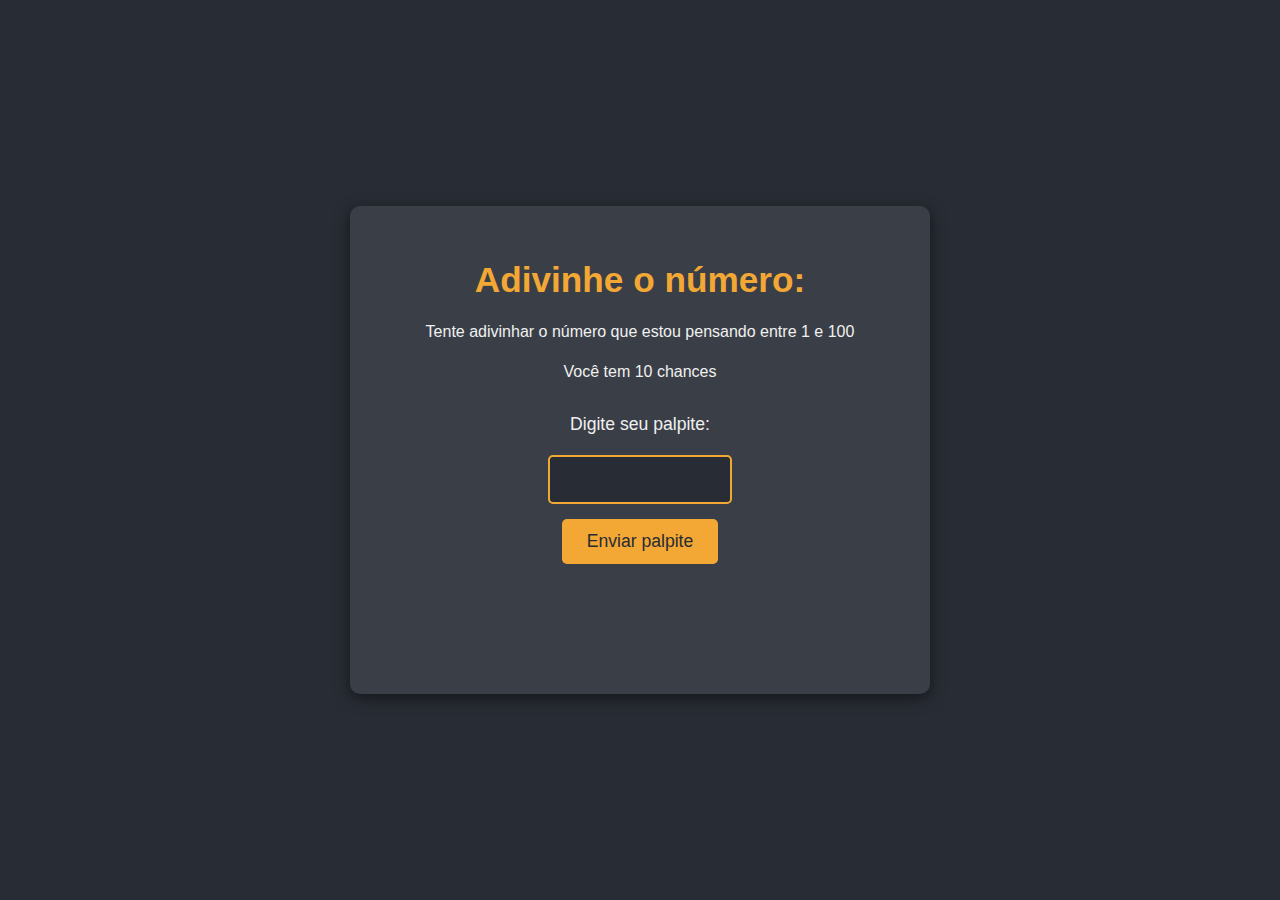
<file: ATIVIDADE 03 - JOGO pt2/index.html>
<!DOCTYPE html>
<html lang="en">
<head>
    <meta charset="UTF-8">
    <meta name="viewport" content="width=device-width, initial-scale=1.0">
    <title>Adivinhe o Número Secreto</title>
</head>
<link rel="stylesheet" href="style.css">
<body>
    <div class="container">
        <h1>Adivinhe o número:</h1>
        <p>Tente adivinhar o número que estou pensando entre 1 e 100</p>
        <p> Você tem <span id="chancesRestantes">10</span> chances</p>
    
        <div class="input-area">
            <label for="campoPalpite">Digite seu palpite:</label>
            <input type="number" id="campoPalpite" min="1">
            <button id="botaoEnviar">Enviar palpite</button>
        </div>

        <div class="resultado-area">
            <p class="mensagem"></p>
            <p class="palpites-anteriores"></p>
            <p class="dica"></p>
        </div>

        <button id="botaoReiniciar" class="hidden">Reiniciar jogo</button>
    </div>
    <script src="script.js" defer></script>
</body>
</html>
</file>
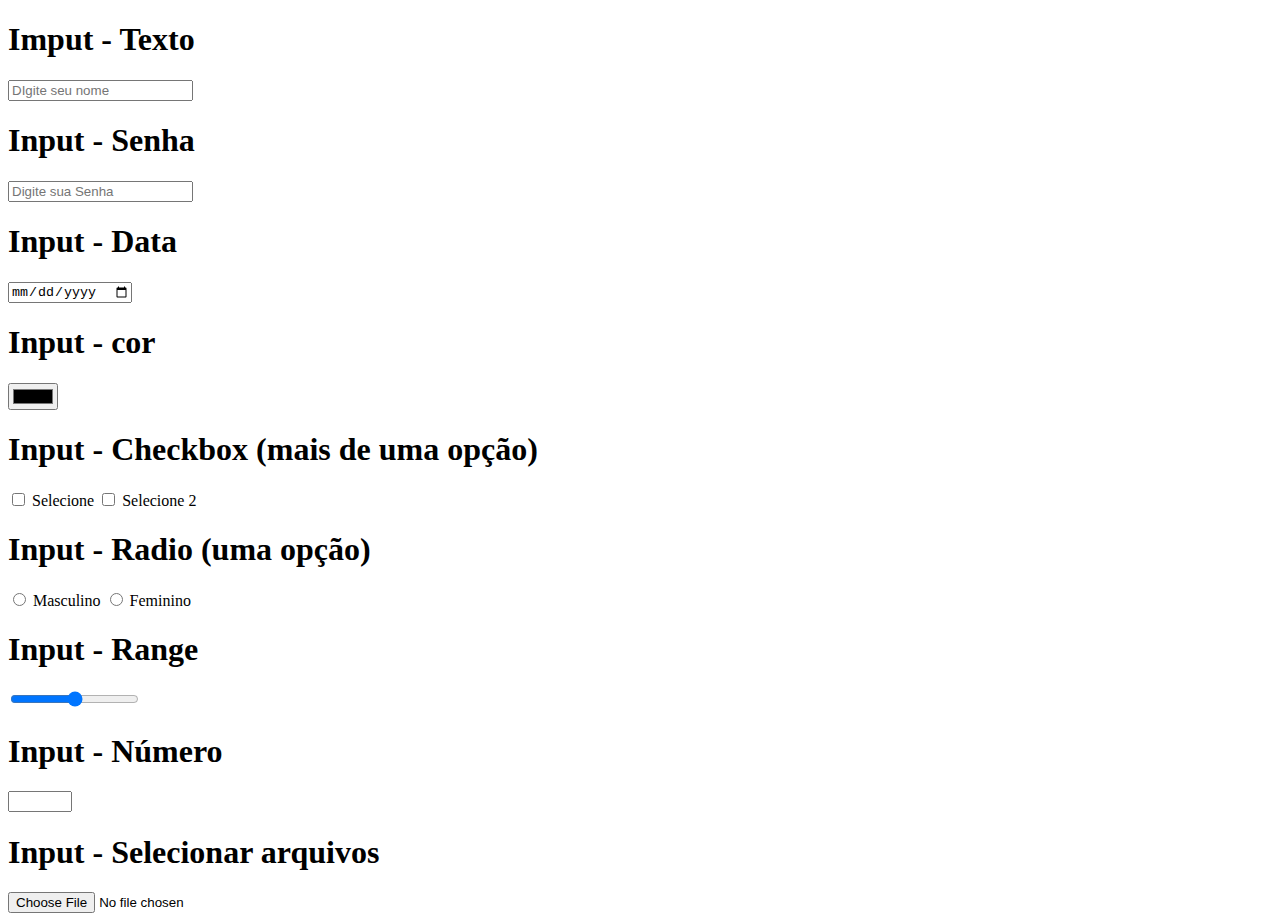
<file: pratica 07/index.html>
<!DOCTYPE html>
<html lang="pt-BR">
<head>
    <meta charset="UTF-8">
    <meta name="viewport" content="width=device-width, initial-scale=1.0">
    <title>Document</title>
</head>
<body>
    <h1>Imput - Texto</h1>
    <input type="text" placeholder="DIgite seu nome">

    <h1>Input - Senha</h1>
    <input type="password" placeholder="Digite sua Senha">

    <h1>Input - Data</h1>
    <input type="date">
    
    <h1>Input - cor</h1>
    <input type="color">

    <h1>Input - Checkbox (mais de uma opção)</h1>
    <input type="checkbox"> Selecione
    <input type="checkbox"> Selecione 2
    <h1>Input - Radio (uma opção)</h1>
    <input type="radio" name="sexo"> Masculino
    <input type="radio" name="sexo"> Feminino

    <h1>Input - Range</h1>
    <input type="range" min="0" max="100">
    <h1>Input - Número</h1>
    <input type="number" min="0" max="100">

    <h1>Input - Selecionar arquivos</h1>
    <input type="file">
</body>
</html>
</file>
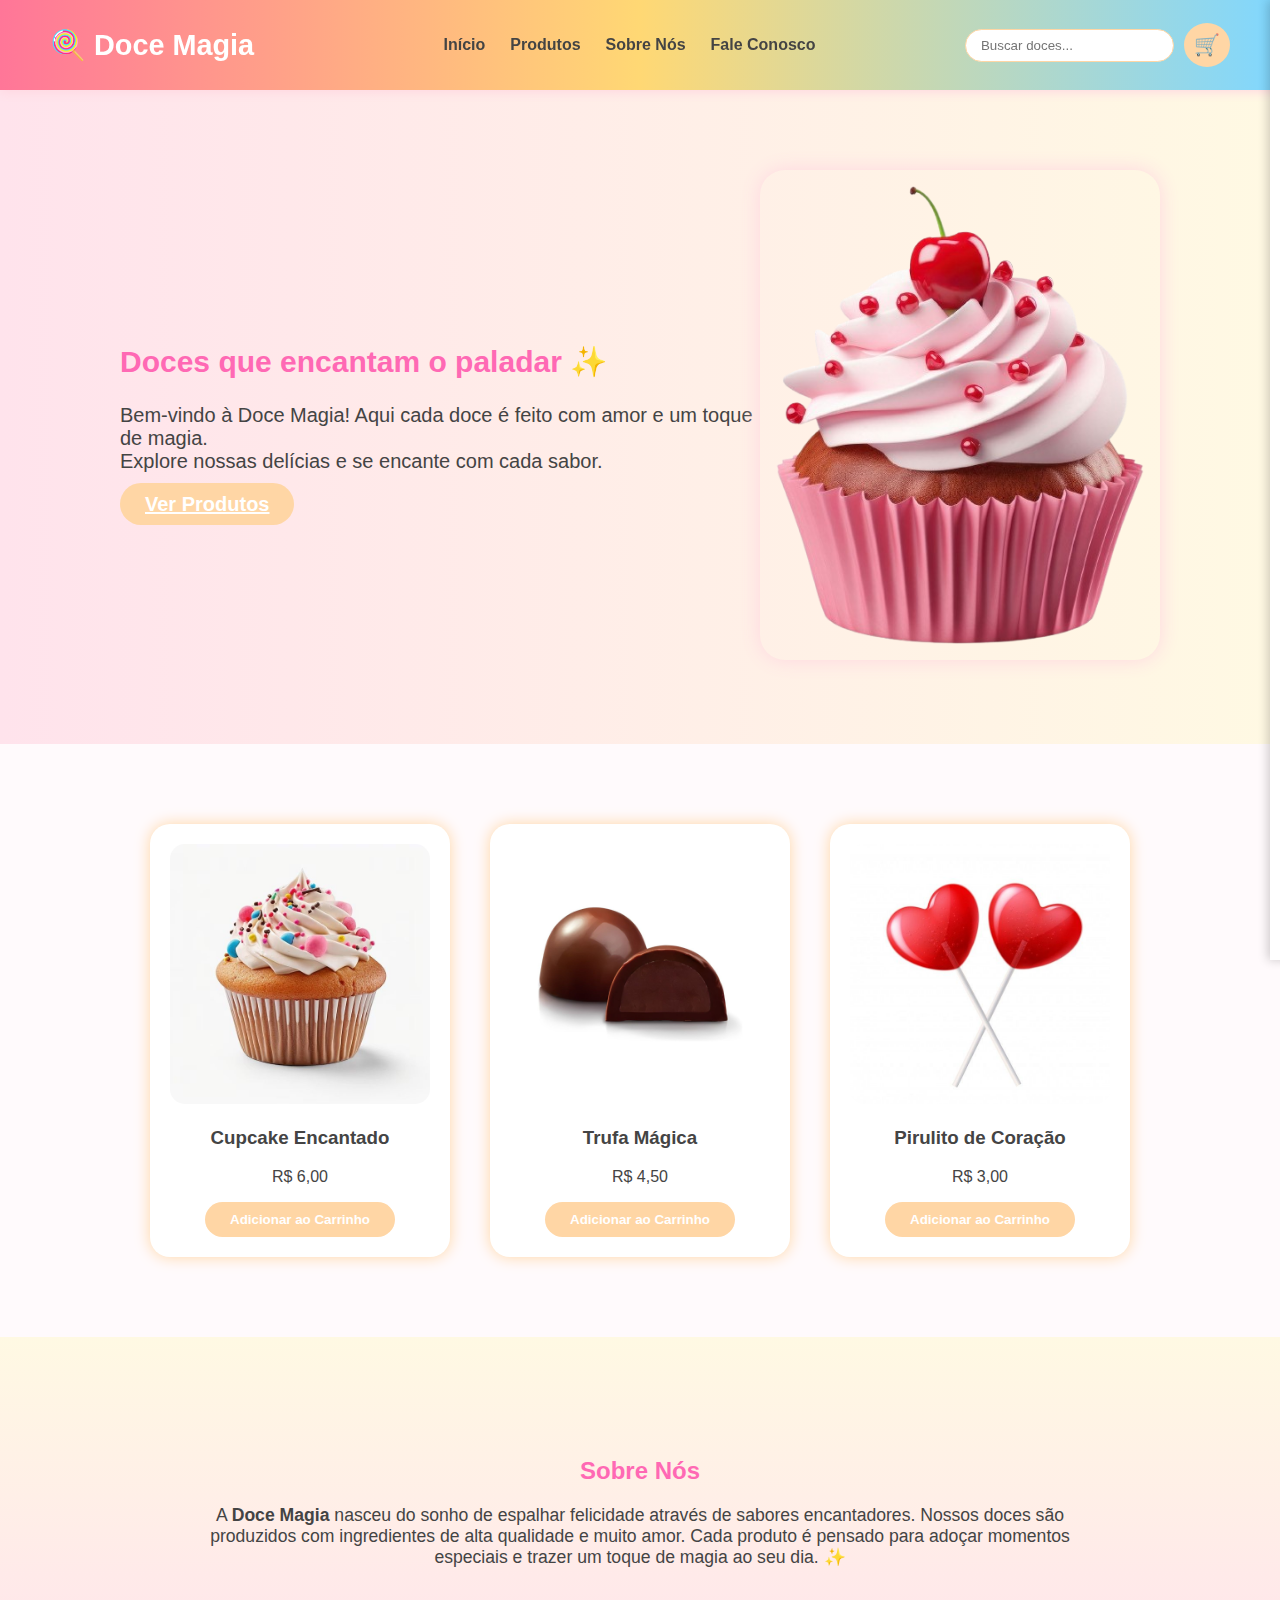
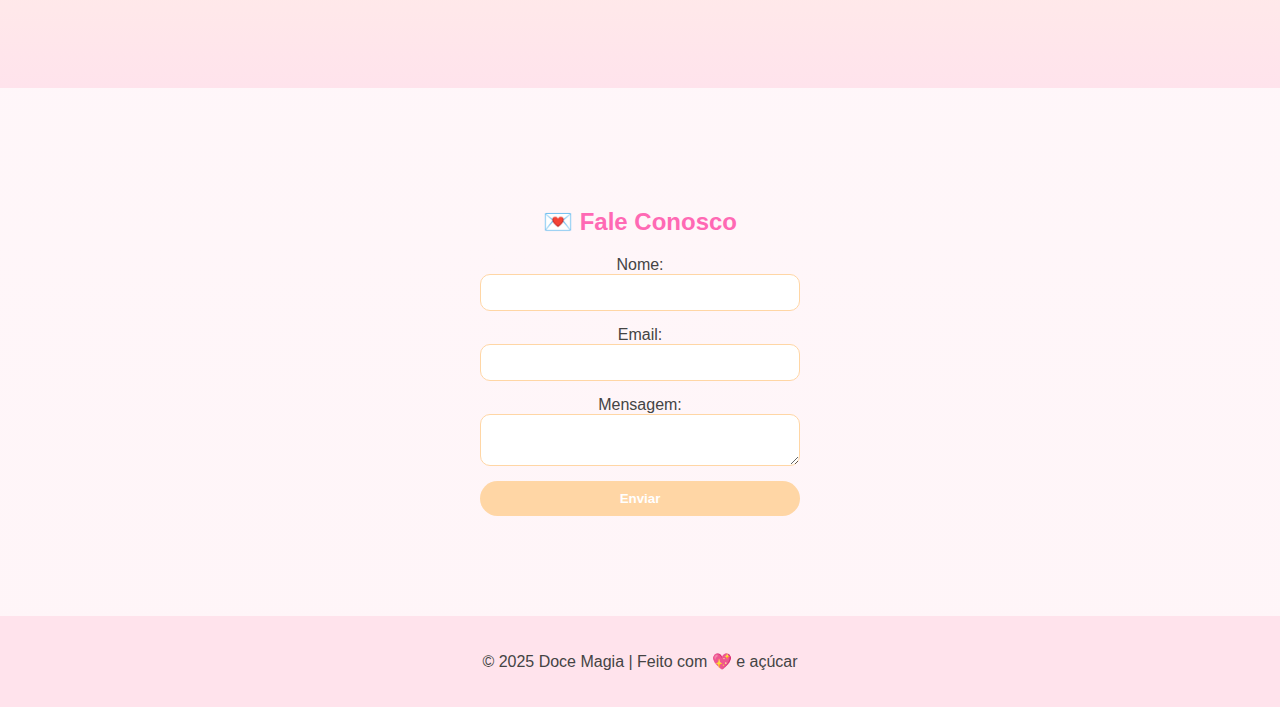
<file: projeto integrador-SENAC/index.html>
<!DOCTYPE html>
<html lang="pt-BR">
<head>
  <meta charset="UTF-8">
  <meta name="viewport" content="width=device-width, initial-scale=1.0">
  <link rel="shortcut icon" href="ChatGPT Image 11 de nov. de 2025, 14_54_19.png" type="image/png">
  <title>Doce Magia - Encantando com Sabor</title>
  <link rel="stylesheet" href="style.css">
</head>
<body>

  <!-- CABEÇALHO -->
  <header>
    <div class="logo">🍭 Doce Magia</div>

    <nav>
      <ul>
        <li><a href="#inicio">Início</a></li>
        <li><a href="#produtos">Produtos</a></li>
        <li><a href="#sobre">Sobre Nós</a></li>
        <li><a href="#contato">Fale Conosco</a></li>
      </ul>
    </nav>

    <div class="header-right">
      <input type="text" id="barra-pesquisa" placeholder="Buscar doces...">
      <button class="btn-carrinho" onclick="toggleCarrinho()">🛒</button>
    </div>
  </header>

  <!-- SEÇÃO INÍCIO -->
  <section id="inicio" class="hero">
    <div class="texto-inicio">
      <h2>Doces que encantam o paladar ✨</h2>
      <p>Bem-vindo à Doce Magia! Aqui cada doce é feito com amor e um toque de magia.<br> Explore nossas delícias e se encante com cada sabor.</p>
      <a href="#produtos" class="btn">Ver Produtos</a>
    </div>
    <div class="img-inicio">
      <img src="cupcakeinicial-removebg-preview.png" alt="Cupcake delicioso">
    </div>
  </section>

  <!-- PRODUTOS -->
  <section id="produtos" class="produtos">
    <div class="produto" data-nome="Cupcake Encantado">
      <img src="cupcake2.png" alt="Cupcake Encantado">
      <h3>Cupcake Encantado</h3>
      <p>R$ 6,00</p>
      <button class="btn" onclick="adicionarCarrinho('Cupcake Encantado', 6)">Adicionar ao Carrinho</button>
    </div>

    <div class="produto" data-nome="Trufa Mágica">
      <img src="trufa.png" alt="Trufa Mágica">
      <h3>Trufa Mágica</h3>
      <p>R$ 4,50</p>
      <button class="btn" onclick="adicionarCarrinho('Trufa Mágica', 4.5)">Adicionar ao Carrinho</button>
    </div>

    <div class="produto" data-nome="Pirulito de Coração">
      <img src="pirulito.png" alt="Pirulito de Coração">
      <h3>Pirulito de Coração</h3>
      <p>R$ 3,00</p>
      <button class="btn" onclick="adicionarCarrinho('Pirulito de Coração', 3)">Adicionar ao Carrinho</button>
    </div>
  </section>

  <!-- SOBRE NÓS -->
  <section id="sobre" class="sobre">
    <h2>Sobre Nós</h2>
    <p>
      A <strong>Doce Magia</strong> nasceu do sonho de espalhar felicidade através de sabores encantadores.  
      Nossos doces são produzidos com ingredientes de alta qualidade e muito amor.  
      Cada produto é pensado para adoçar momentos especiais e trazer um toque de magia ao seu dia. ✨
    </p>
  </section>

  <!-- FALE CONOSCO -->
  <section id="contato" class="contato">
    <h2>💌 Fale Conosco</h2>
    <form onsubmit="alert('Mensagem enviada com sucesso!'); return false;">
      <label>Nome:</label>
      <input type="text" required>

      <label>Email:</label>
      <input type="email" required>

      <label>Mensagem:</label>
      <textarea required></textarea>

      <button type="submit" class="btn">Enviar</button>
    </form>
  </section>

  <!-- CARRINHO LATERAL -->
  <div id="carrinho-lateral" class="carrinho-lateral">
    <h2>🛍️ Seu Carrinho</h2>
    <table id="tabela-carrinho">
      <thead>
        <tr>
          <th>Produto</th>
          <th>Preço</th>
          <th>Ação</th>
        </tr>
      </thead>
      <tbody></tbody>
    </table>
    <h3 id="total"></h3>
    <button class="btn" onclick="finalizarCompra()">Finalizar Compra</button>
    <button class="btn" onclick="limparCarrinho()">Esvaziar Carrinho</button>
  </div>

  <!-- RODAPÉ -->
  <footer>
    <p>© 2025 Doce Magia | Feito com 💖 e açúcar</p>
  </footer>

  <script src="script.js"></script>
</body>
</html>
</file>
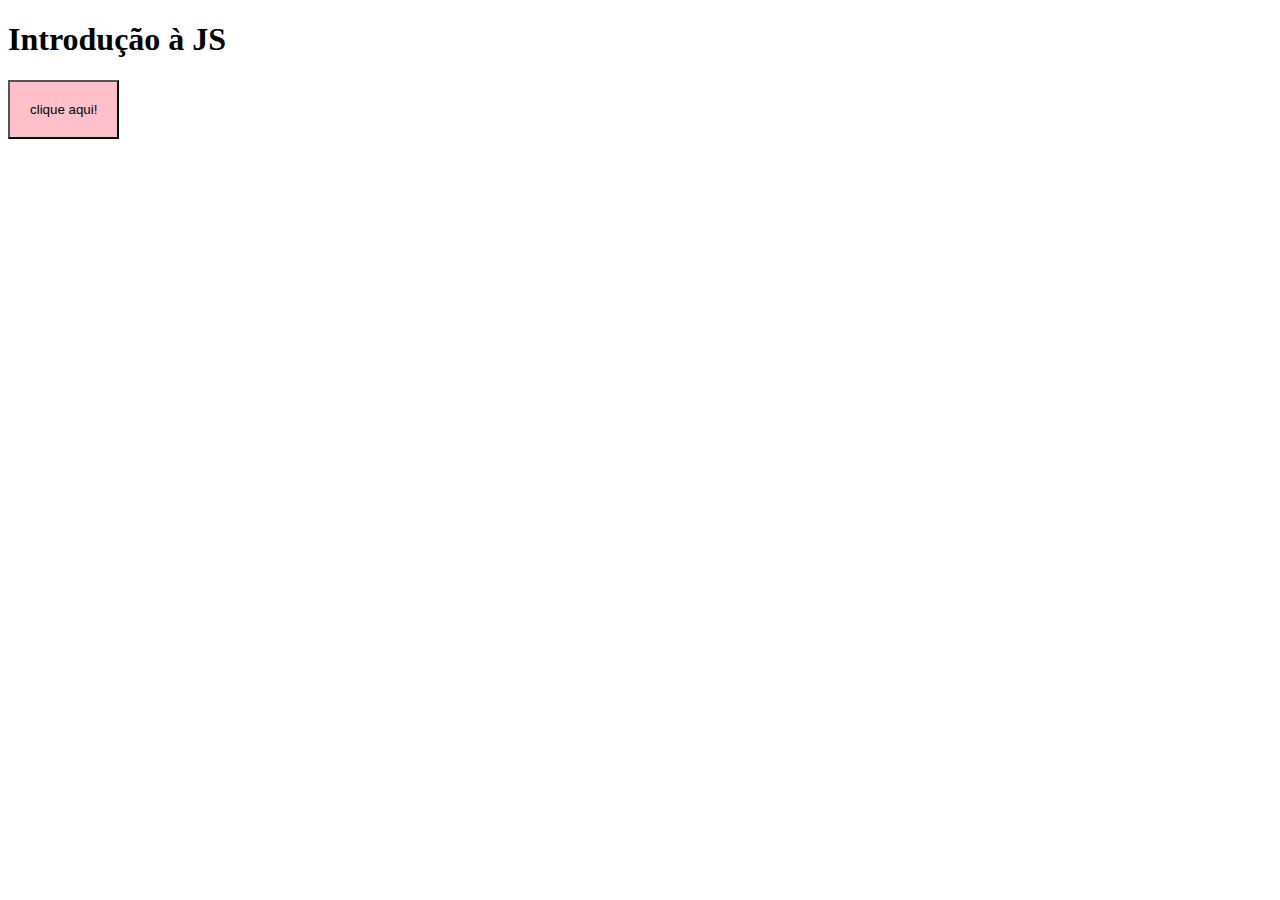
<file: Ravi-Senac/JavaScript/index.html>
<!DOCTYPE html>
<html lang="pt-BR">
<head>
    <meta charset="UTF-8">
    <meta name="viewport" content="width=device-width, initial-scale=1.0">
    <title>JavaScript</title>
    <style>
        button{
            padding: 20px;
            background-color: pink;
        }
    </style>
</head>
<body>
    <h1>Introdução à JS</h1>
    <button onclick="clicou()" >clique aqui!</button>

    <script>
        function clicou() {
            window.alert('Obrigado por clicar!');
        }
    </script>
</body>
</html>
</file>
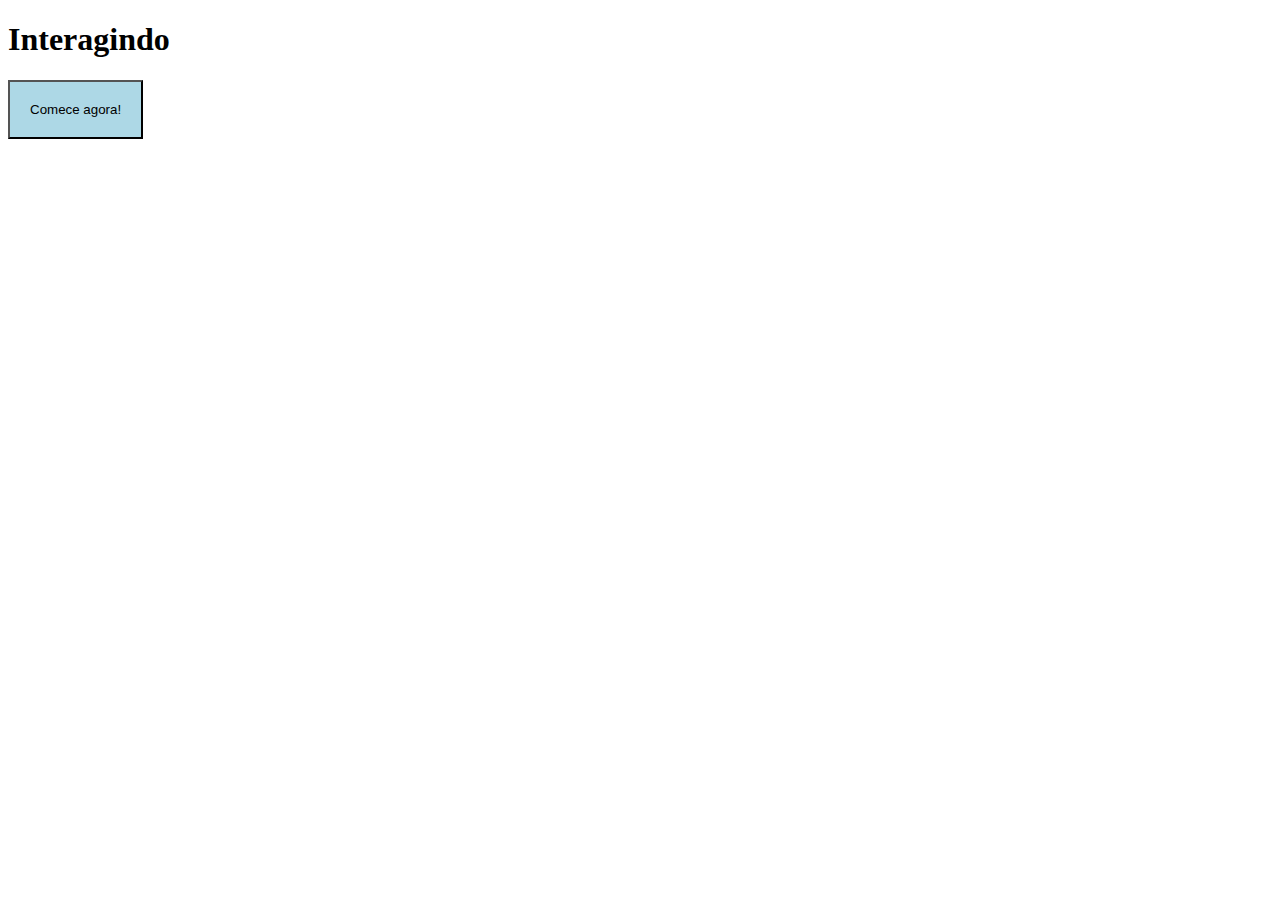
<file: Ravi-Senac/JavaScript/index2.html>
<!DOCTYPE html>
<html lang="pt-BR">
<head>
    <meta charset="UTF-8">
    <meta name="viewport" content="width=device-width, initial-scale=1.0">
    <title>Interagindo com o usuário</title>
    <style>
        button{
            padding: 20px;
            background-color: lightblue;
        }
    </style>
</head>
<body>
    <h1>Interagindo</h1>
    <button onclick="iniciou()">Comece agora!</button>

    <script>
function iniciou() {
    let nome = window.prompt('Qual seu nome?');
    window.alert(`Olá,${nome}! Seja bem vindo(a)!`)
}
    </script>
</body>
</html>
</file>
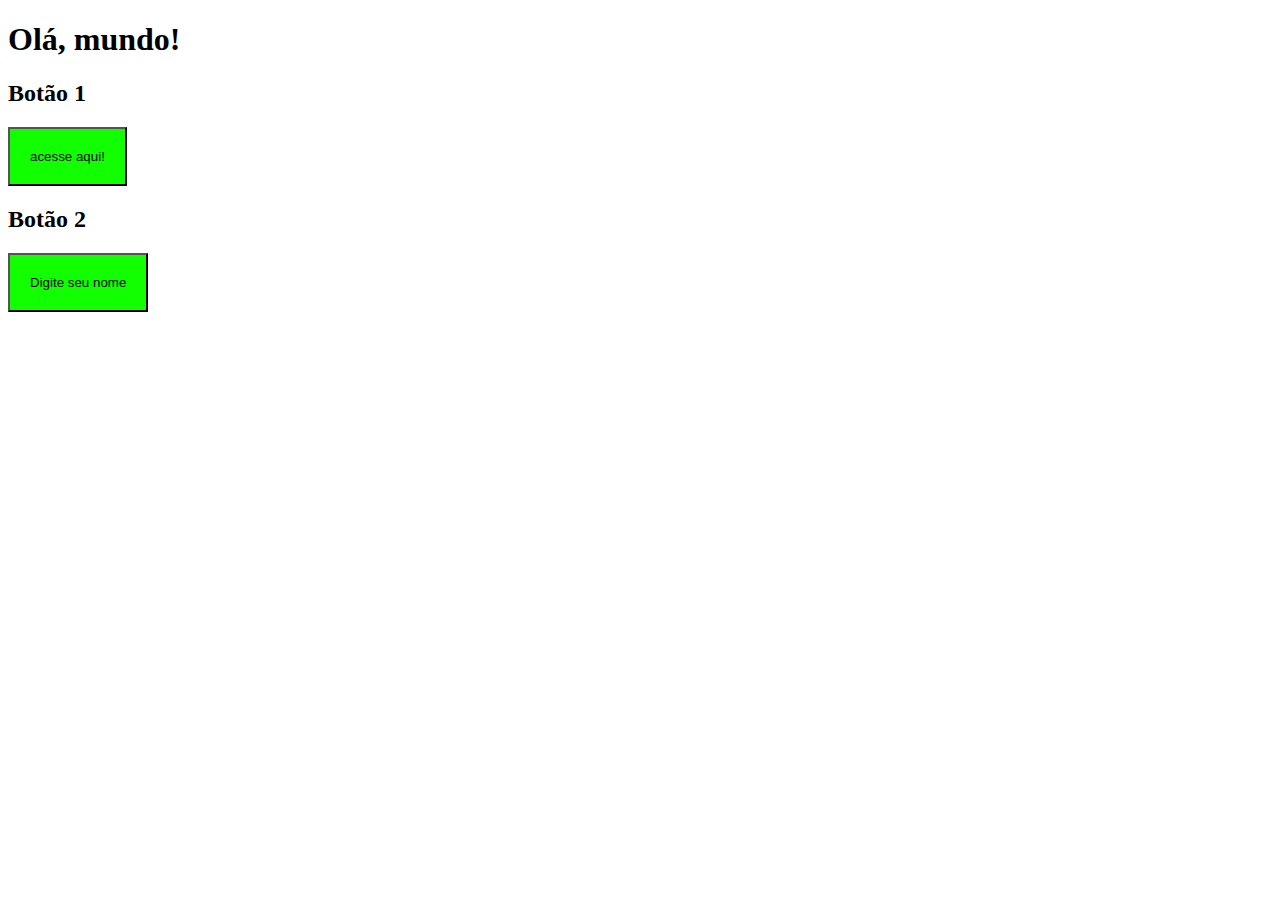
<file: Ravi-Senac/JavaScript/index3.html>
<!DOCTYPE html>
<html lang="en">
<head>
    <meta charset="UTF-8">
    <meta name="viewport" content="width=device-width, initial-scale=1.0">
    <title>Document</title>
    <style>
        button {
            padding: 20px;
            background-color: rgb(17, 255, 0);
        }
    </style>
</head>
<body>
    <h1>Olá, mundo!</h1>

    <h2>Botão 1</h2>
    <button onclick="acessou()">acesse aqui!</button>
    <script>
        function acessou() {
            window.alert('Obrigado por acessar!');
        }
        </script>

    <h2>Botão 2</h2>
    <button onclick="digitou()">Digite seu nome</button>
     <script>
        function digitou() {
            let nome = window.prompt('Digite seu nome');
    window.alert(`Olá,${nome}! Seja bem vindo(a)!`)
        }
    </script>
</body>
</html>
</file>
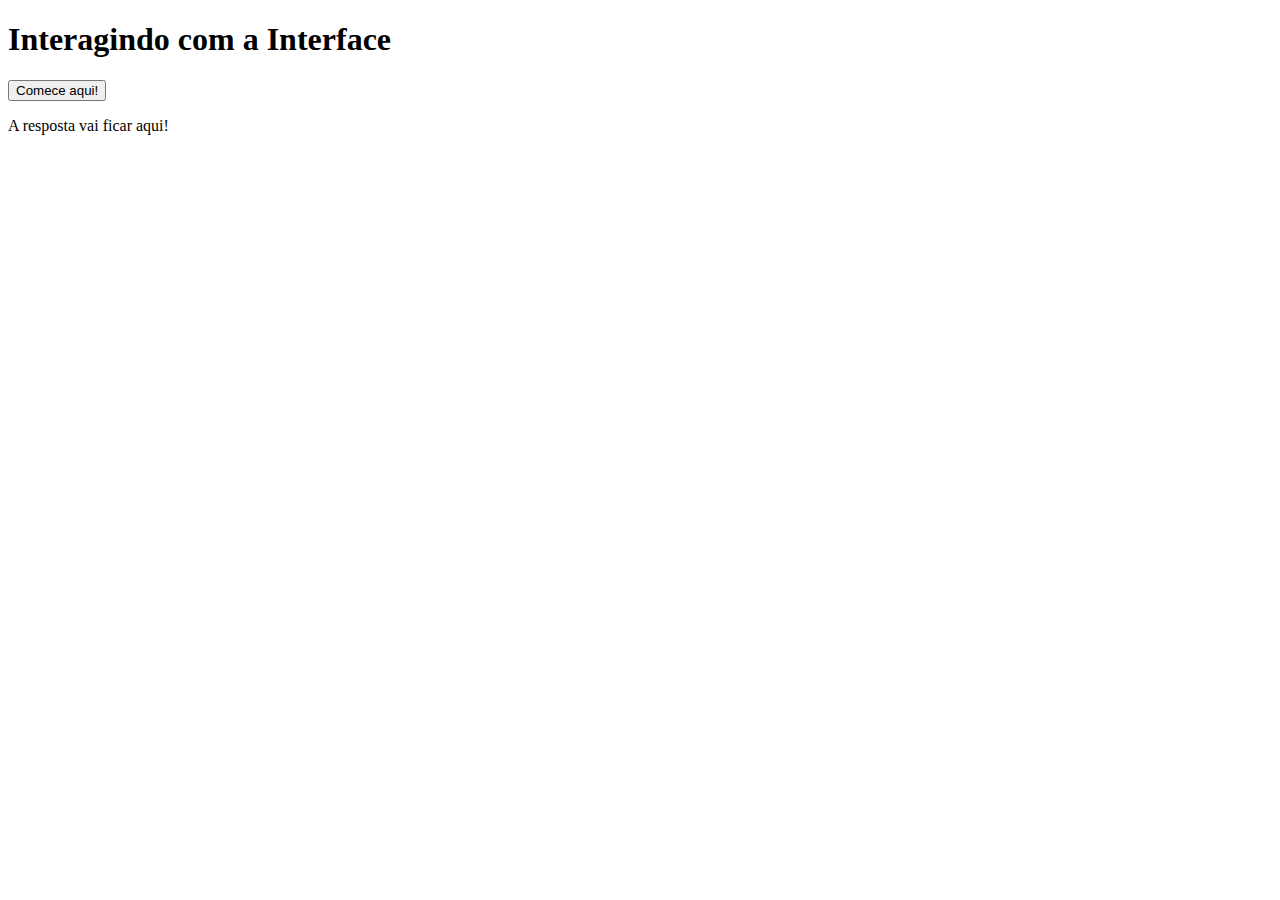
<file: Ravi-senac/PRATICAjs/pratica02.html>
<!DOCTYPE html>
<html lang="pt-BR">
<head>
    <meta charset="UTF-8">
    <meta name="viewport" content="width=device-width, initial-scale=1.0">
    <title>Interagindo com a Interface</title>
</head>
<body>
   <h1>Interagindo com a Interface</h1> 
   <button onclick="inicio()">Comece aqui!</button>
   <section id="resposta">
    <p>A resposta vai ficar aqui!</p>
   </section>

   <script>
    function inicio(){
    let nome = window.prompt('Qual o seu nome');
    let resultado = document.getElementById('resposta');
    resultado.innerHTML = `<p>O nome do usuário é ${nome}!`;
        
    }
   </script>
</body>
</html>
</file>
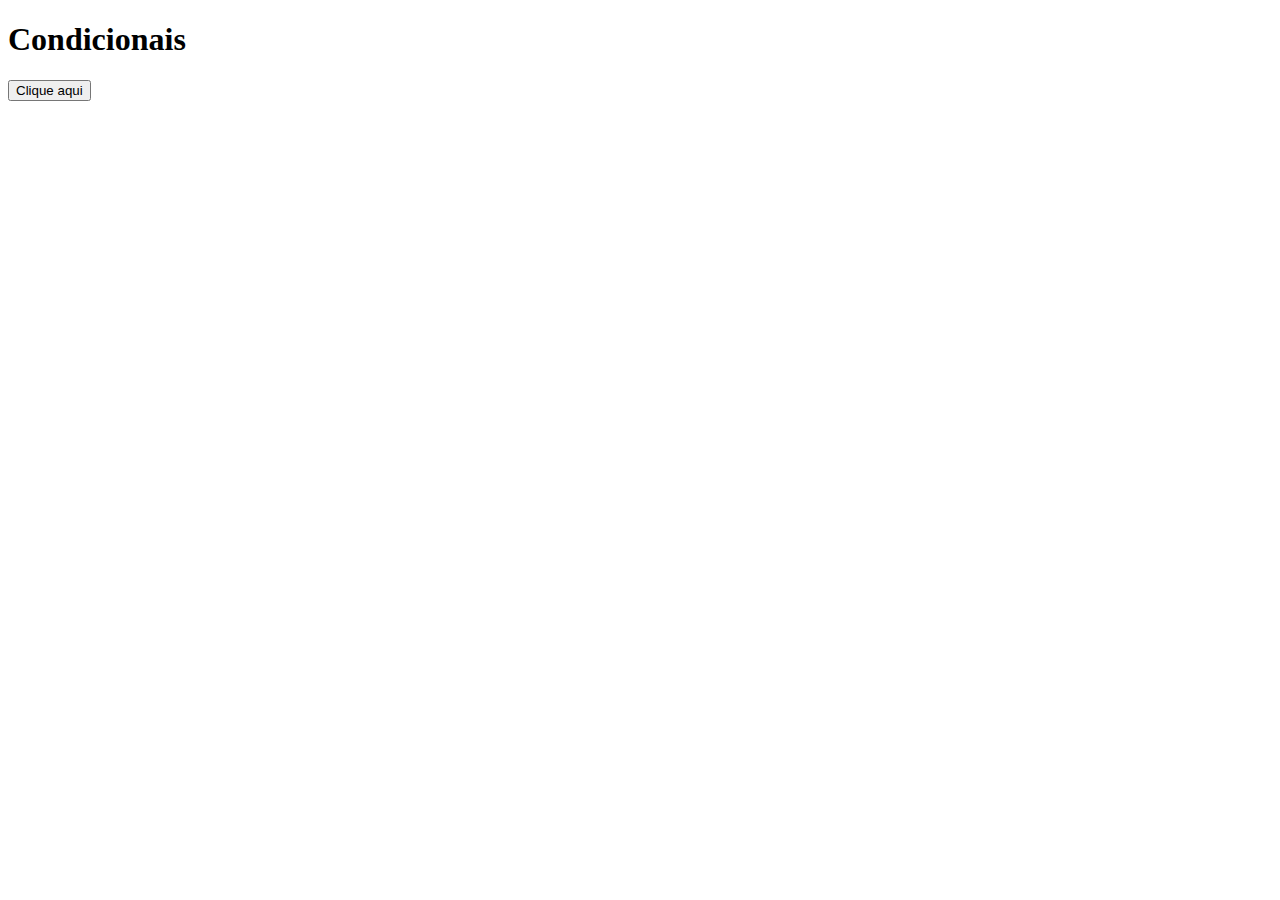
<file: Ravi-senac/PRATICAjs/pratica03.html>
<!DOCTYPE html>
<html lang="pt-BR">
<head>
    <meta charset="UTF-8">
    <meta name="viewport" content="width=device-width, initial-scale=1.0">
    <title>Condicionais</title>
</head>
<body>
    <h1>Condicionais</h1>
    <button onclick="clicar()"> Clique aqui</button>
    <p id="resposta"></p>

    <script>
        function clicar() {
        let nota = window.prompt('Qual sua nota?');
        let resultadoNota = document.getElementById('resposta');

        if(nota>=7){
            resultadoNota.innerHTML = 'O ALUNO está APROVADO';
        } 
        else {
            resultadoNota.innerHTML = 'O aluno está REPROVADO';
        }
        }
    </script>
</body>
</html>
</file>
<file: ATIVIDADE 03 - JOGO pt2/style.css>
body {
    font-family: Arial, sans-serif;
    background-color: #282c34;
    color: #f0f0f0;
    display: flex;
    justify-content: center;
    align-items: center;
    min-height: 100vh;
    margin: 0;
    padding: 20px;
    box-sizing: border-box;
}

.container {
    background-color: #3a3f47;
    padding: 30px 40px;
    border-radius: 10px;
    box-shadow: 0 4px 15px rgba(0, 0, 0, 0.5);
    text-align: center;
    max-width: 500px;
    width: 100%;
}
h1 {
    color: #f3a734;
    margin-bottom: 20px;
    font-size: 2.2em;
}
p {
    margin-bottom: 10px;
    line-height: 1.5;
}
.input-area {
    margin: 30px 0;
    display: flex;
    flex-direction: column;
    align-items: center;
    gap: 15px;
}
label {
    font-size: 1.1em;
    margin-bottom: 5px;
}
input[type="number"]{
    padding: 12px 15px;
    border: 2px solid #f3a734;
    border-radius: 5px;
    font-size: 1.1em;
    width: 150px;
    text-align: center;
    background-color: #282c34;
    color: #f0f0f0;
    outline: none;
}
input[type="number"]:focus{
    border-color: #fdc878; /*Borda mais clara ao focar*/
}

button {
    background-color: #f3a734;
    color: #282c34;
    border: none;
    padding: 12px 25px;
    border-radius: 5px;
    font-size: 1.1em;
    cursor: pointer;
    transition:background-color 0.3s ease; /*Animação suave ao passar o mouse*/
}

button:hover {
    background-color: #fdc878;
}

.resultado-area p {
    font-size: 1.05em;
    margin-top: 15px;
    padding: 5px;
    border-radius: 3px;
}

.mensagem {
    font-weight: bold;
    color: #f0f0f0;
}

.palpites-anteriores {
    font-size: 0.9em;
    color: #bbb;
}

.dica {
    font-style: italic;
    color: #fdc878;
}

.hidden {
    display: none; /*Classe para esconder elementos */
}

@keyframes flashGreen {
    0% { background-color: transparent; }
    50% { background-color: rgba(76, 175, 80, 0,3); }
    100% { background-color: transparent;}
}
@keyframes flashRed {
    0% { background-color: transparent; }
    50% { background-color: rgba(244, 67, 54, 0.3); }
    100% { background-color: transparent;}
}

.flash-green {
    animation: flashGreen 0.5s ease-in-out;
}
.flash-red {
    animation: flashRed 0.5 ease-in-out;
}
</file>
<file: projeto integrador-SENAC/style.css>
/* === GERAL === */
body {
  font-family: 'Poppins', sans-serif;
  margin: 0;
  background: linear-gradient(180deg, #fffafc, #fff5f8);
  color: #444;
  overflow-x: hidden;
}

h2 {
  color: #ff69b4;
}

/* === CABEÇALHO === */
header {
  display: flex;
  justify-content: space-between;
  align-items: center;
  background: linear-gradient(90deg, #ff7698, #ffd874, #80d7ff);
  padding: 20px 50px;
  box-shadow: 0 2px 10px #ffd6e0;
  position: sticky;
  top: 0;
  z-index: 1000;
}

.logo {
  font-size: 1.8em;
  font-weight: bold;
  color: #ffffff;
}

nav ul {
  display: flex;
  gap: 25px;
  list-style: none;
}

nav a {
  text-decoration: none;
  color: #444;
  font-weight: bold;
  transition: 0.3s;
}

nav a:hover {
  color: #ff69b4;
}

.header-right {
  display: flex;
  align-items: center;
  gap: 10px;
}

#barra-pesquisa {
  padding: 8px 15px;
  border-radius: 20px;
  border: 1px solid #ffd6a5;
  outline: none;
}

.btn-carrinho {
  font-size: 1.3em;
  background: #ffd6a5;
  border: none;
  border-radius: 50%;
  padding: 10px;
  cursor: pointer;
  transition: 0.3s;
}

.btn-carrinho:hover {
  background: #ffb6c1;
}

/* === FUNDO === */
.hero {
  display: flex;
  justify-content: space-between;
  align-items: center;
  padding: 80px 120px;
  background: linear-gradient(90deg, #ffe3ec, #fff9e3);
}

.texto-inicio {
  flex: 1;
  animation: fadeInLeft 1s ease;
  font-size: 20px;
}

.img-inicio img {
  width: 400px;
  border-radius: 25px;
  box-shadow: 0 0 20px #ffd6e0;
  animation: fadeInRight 1.5s ease;
}

/* === BOTÃO === */
.btn {
  background-color: #ffd6a5;
  color: #fff;
  border: none;
  padding: 10px 25px;
  border-radius: 25px;
  cursor: pointer;
  transition: 0.3s;
  font-weight: bold;
}

.btn:hover {
  background-color: #ffb6c1;
  transform: scale(1.05);
}

/* === PRODUTOS === */
.produtos {
  display: flex;
  justify-content: center;
  flex-wrap: wrap;
  gap: 40px;
  padding: 80px 20px;
  background: #fffafc;
}

.produto {
  background-color: #fff;
  border-radius: 20px;
  box-shadow: 0 0 15px #ffd6a5;
  text-align: center;
  padding: 20px;
  width: 260px;
  transition: 0.4s;
  animation: fadeInUp 1s ease;
}

.produto:hover {
  transform: translateY(-5px);
}

.produto img {
  width: 100%;
  border-radius: 15px;
}

/* === SOBRE NÓS === */
.sobre {
  background: linear-gradient(180deg, #fff9e3, #ffe3ec);
  text-align: center;
  padding: 100px 20px;
}

.sobre p {
  width: 70%;
  margin: 20px auto;
  font-size: 1.1em;
}

/* === CONTATO === */
.contato {
  padding: 100px 20px;
  text-align: center;
}

.contato form {
  display: flex;
  flex-direction: column;
  width: 320px;
  margin: 0 auto;
}

.contato input, .contato textarea {
  margin-bottom: 15px;
  padding: 10px;
  border-radius: 10px;
  border: 1px solid #ffd6a5;
}

/* === CARRINHO LATERAL === */
.carrinho-lateral {
  position: fixed;
  right: -400px;
  top: 0;
  width: 350px;
  height: 100%;
  background: #fff;
  box-shadow: -2px 0 10px rgba(0,0,0,0.2);
  padding: 30px;
  transition: 0.4s;
  overflow-y: auto;
  z-index: 2000;
}

.carrinho-lateral.ativo {
  right: 0;
}

/* === RODAPÉ === */
footer {
  text-align: center;
  background: #ffe3ec;
  padding: 20px;
}

/* === ANIMAÇÕES === */
@keyframes fadeInLeft {
  from { opacity: 0; transform: translateX(-50px); }
  to { opacity: 1; transform: translateX(0); }
}

@keyframes fadeInRight {
  from { opacity: 0; transform: translateX(50px); }
  to { opacity: 1; transform: translateX(0); }
}

@keyframes fadeInUp {
  from { opacity: 0; transform: translateY(30px); }
  to { opacity: 1; transform: translateY(0); }
}
</file>
